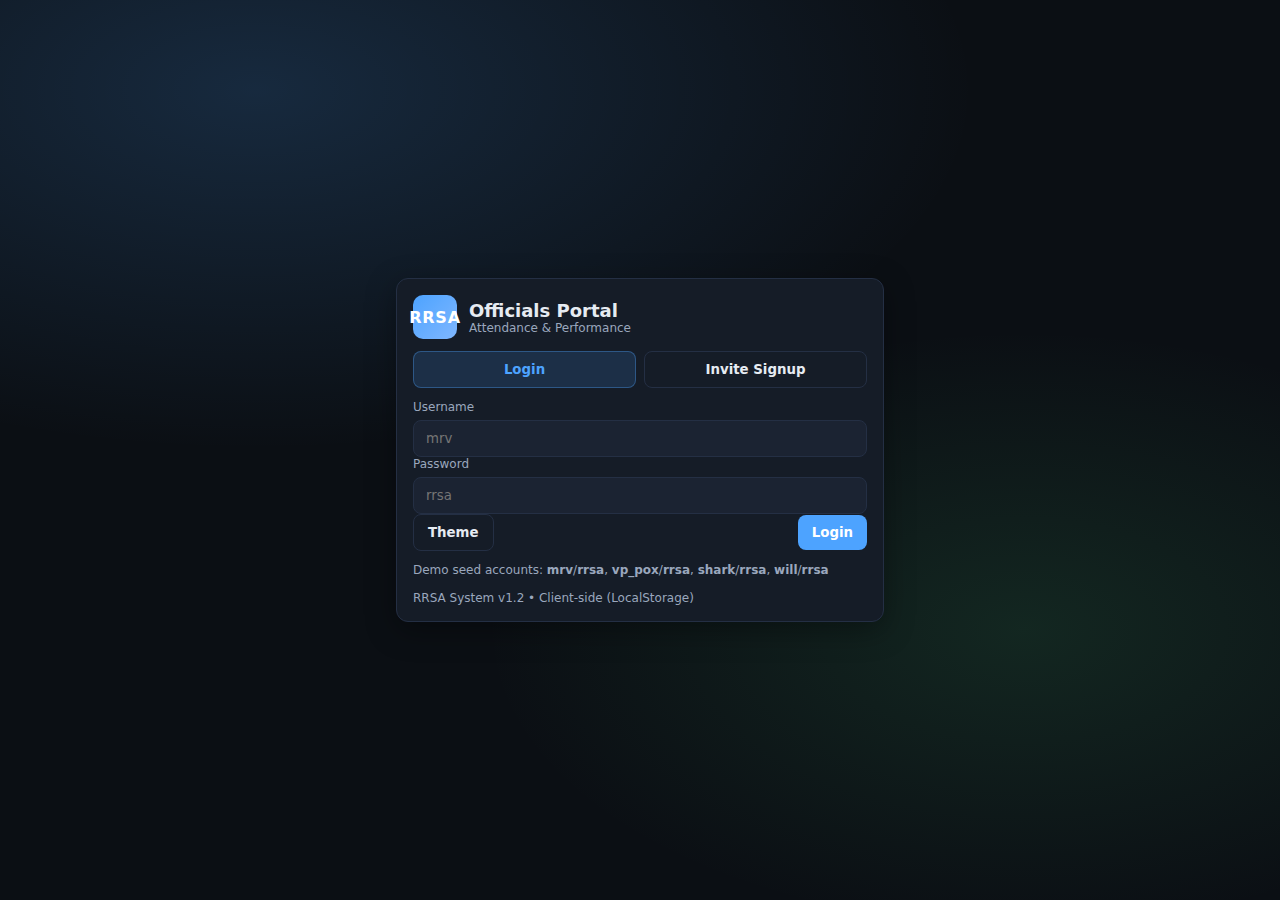
<file: index.html>
<!DOCTYPE html>
<html lang="en">
<head>
  <meta charset="UTF-8" />
  <meta name="viewport" content="width=device-width, initial-scale=1.0" />
  <title>RRSA Officials Portal</title>
  <meta http-equiv="refresh" content="0; url=login.html" />
  <link rel="icon" href="data:,">
</head>
<body>
  <noscript>This app requires JavaScript enabled.</noscript>
  <p>Redirecting to login… <a href="login.html">Click here</a></p>
</body>
</html>
</file>
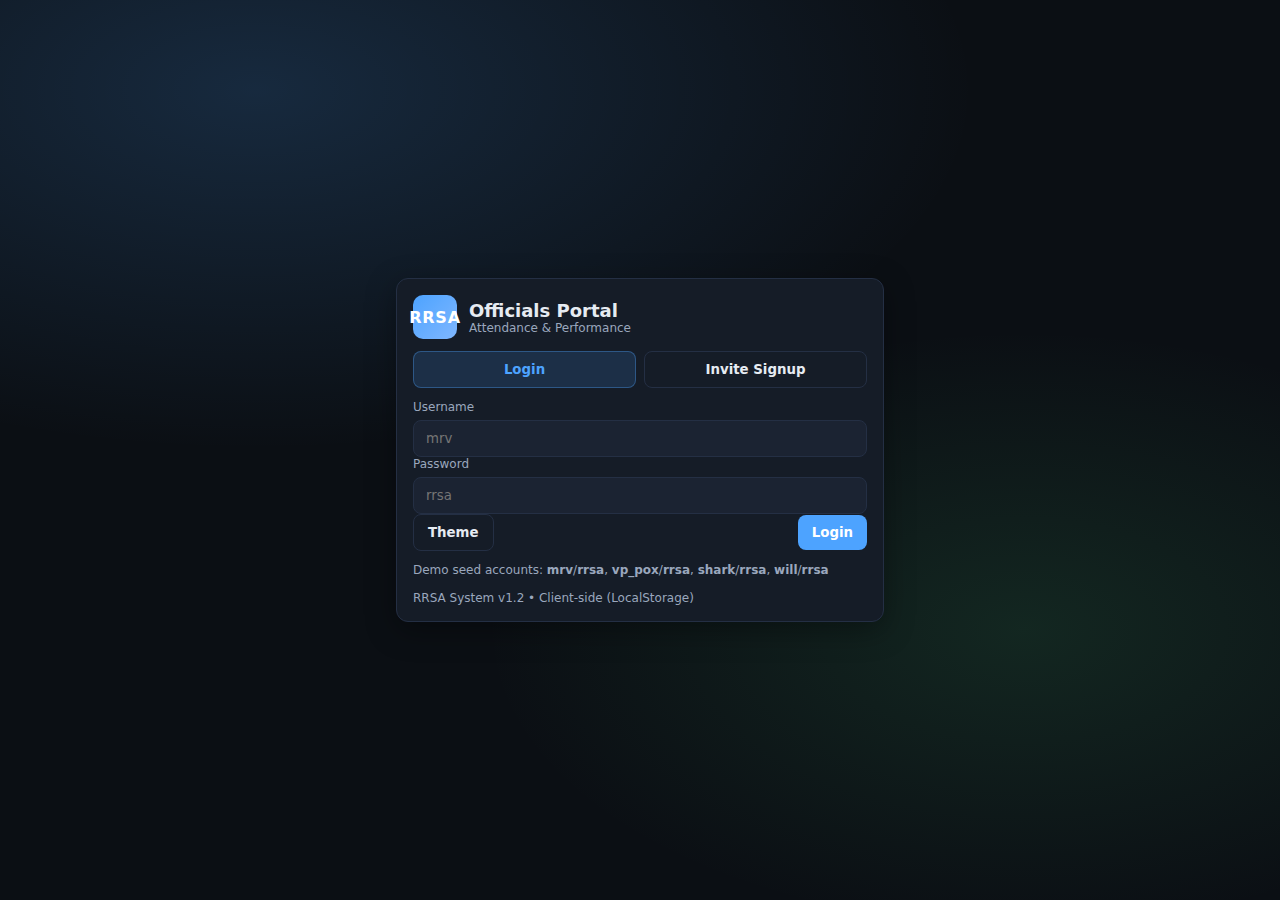
<file: dashboard.html>
<!DOCTYPE html>
<html lang="en" data-theme="dark">
<head>
  <meta charset="UTF-8" />
  <meta name="viewport" content="width=device-width, initial-scale=1.0" />
  <title>RRSA Officials Portal • Dashboard</title>
  <link rel="stylesheet" href="css/style.css" />
  <link rel="icon" href="data:,">
  <meta name="theme-color" content="#0b0f14" />
</head>

<body class="app-shell">
  <div class="layout">
    <aside class="sidebar">
      <div class="brand">
        <div class="brand-mark">RRSA</div>
        <div class="brand-meta">
          <div class="brand-name">Officials Portal</div>
          <div class="brand-sub">Attendance & Performance</div>
        </div>
      </div>

      <div class="sidebar-section">
        <div class="sidebar-title">Navigation</div>
        <nav id="sidebarNav" class="nav"></nav>
      </div>

      <div class="sidebar-footer">
        <div class="whoami">
          <div class="muted tiny">Signed in as</div>
          <div id="userLabel" class="whoami-name">—</div>
        </div>

        <div class="sidebar-actions">
          <button id="themeBtn" class="btn ghost" type="button">Theme</button>
          <button id="logoutBtn" class="btn danger" type="button">Logout</button>
        </div>

        <div class="muted tiny" style="margin-top:10px">
          RRSA System v1.2 • LocalStorage
        </div>
      </div>
    </aside>

    <main class="main">
      <header class="topbar">
        <div class="topbar-left">
          <div class="topbar-title">
            <div class="topbar-h1">Dashboard</div>
            <div class="muted tiny">Role-based access • League-scoped ops</div>
          </div>
        </div>

        <div class="topbar-right">
          <select id="leagueCtx" class="fieldlike" aria-label="League context"></select>
          <button id="exportCsvBtn" class="btn ghost hidden" type="button">Export CSV</button>
        </div>
      </header>

      <section id="view" class="view">
        <div class="muted">Loading…</div>
      </section>
    </main>
  </div>

  <!-- IMPORTANT: script order -->
  <script src="js/database.js"></script>
  <script src="js/roles.js"></script>
  <script src="js/auth.js"></script>
  <script src="js/charts.js"></script>
  <script src="js/dashboard.js"></script>
</body>
</html>
</file>
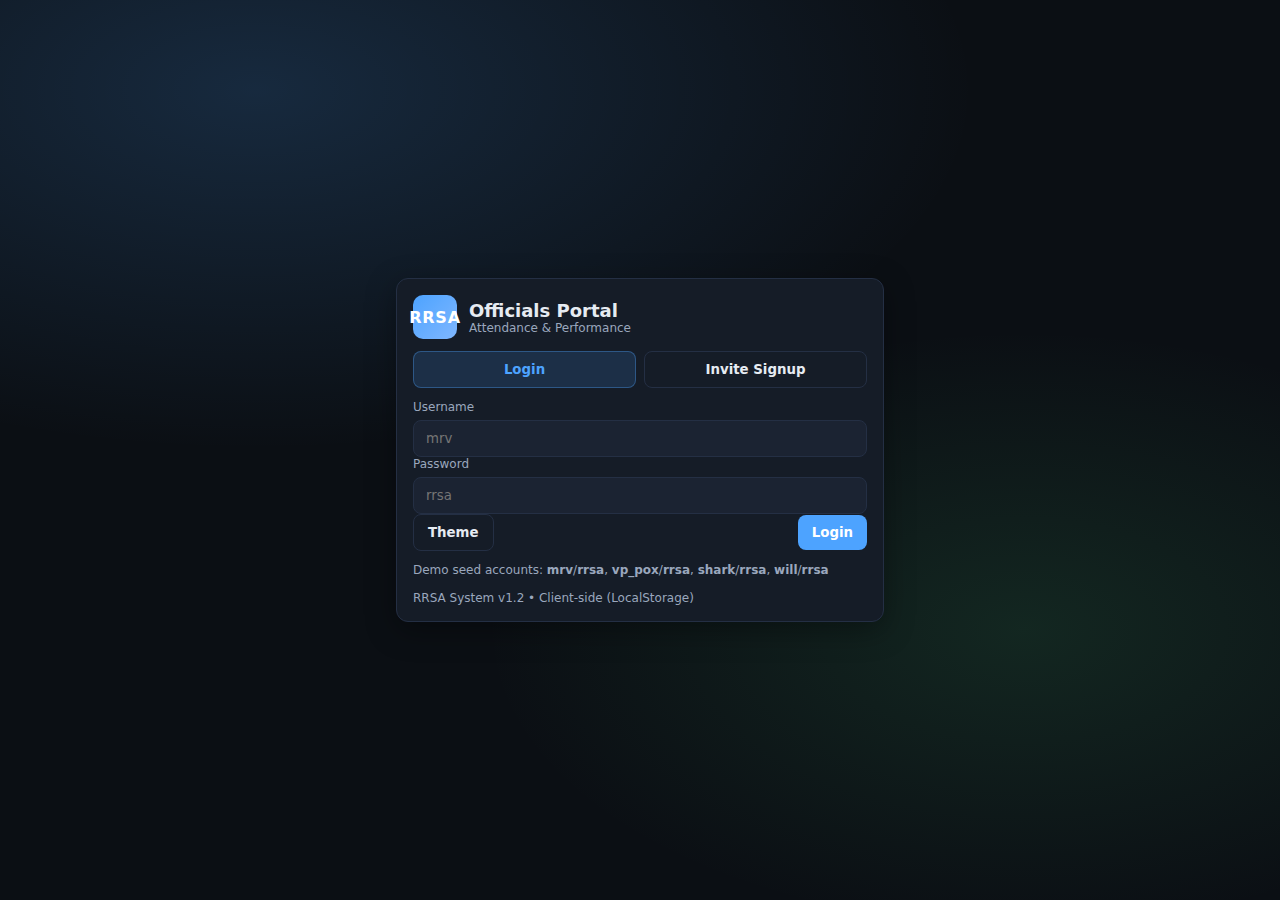
<file: login.html>
<!DOCTYPE html>
<html lang="en" data-theme="dark">
<head>
  <meta charset="UTF-8" />
  <meta name="viewport" content="width=device-width, initial-scale=1.0"/>
  <title>RRSA Officials Portal • Login</title>
  <link rel="stylesheet" href="css/style.css" />
  <link rel="icon" href="data:,">
  <meta name="theme-color" content="#0b0f14" />
</head>
<body class="auth-page">
  <div class="auth-wrap">
    <div class="auth-card">
      <div class="auth-brand">
        <div class="brand-mark">RRSA</div>
        <div>
          <div class="auth-title">Officials Portal</div>
          <div class="muted tiny">Attendance & Performance</div>
        </div>
      </div>

      <div class="tabs">
        <button class="tab active" data-tab="login">Login</button>
        <button class="tab" data-tab="signup">Invite Signup</button>
      </div>

      <!-- LOGIN TAB -->
      <section id="tab-login" class="tabpane">
        <div class="field">
          <label>Username</label>
          <input id="login_user" type="text" autocomplete="username" placeholder="mrv" />
        </div>
        <div class="field">
          <label>Password</label>
          <input id="login_pass" type="password" autocomplete="current-password" placeholder="rrsa" />
        </div>

        <div id="login_msg" class="notice hidden"></div>

        <div class="mini-row" style="justify-content:space-between; align-items:center;">
          <button id="themeBtn" class="btn ghost" type="button">Theme</button>
          <button id="login_btn" class="btn" type="button">Login</button>
        </div>

        <div class="muted tiny" style="margin-top:12px">
          Demo seed accounts: <b>mrv</b>/<b>rrsa</b>, <b>vp_pox</b>/<b>rrsa</b>, <b>shark</b>/<b>rrsa</b>, <b>will</b>/<b>rrsa</b>
        </div>
      </section>

      <!-- SIGNUP TAB -->
      <section id="tab-signup" class="tabpane hidden">
        <div class="field">
          <label>Invite Code</label>
          <input id="inv_code" type="text" placeholder="RRSA-XXXXXXXX" />
        </div>

        <div class="mini-row" style="gap:10px">
          <div class="field" style="flex:1">
            <label>Username</label>
            <input id="new_user" type="text" placeholder="ref_new" />
          </div>
          <div class="field" style="flex:1">
            <label>Display Name</label>
            <input id="new_name" type="text" placeholder="Ref New" />
          </div>
        </div>

        <div class="field">
          <label>Password</label>
          <input id="new_pass" type="password" placeholder="Meets policy" />
          <div id="pw_hint" class="muted tiny"></div>
        </div>

        <div id="signup_msg" class="notice hidden"></div>

        <div class="mini-row" style="justify-content:space-between; align-items:center;">
          <button id="themeBtn2" class="btn ghost" type="button">Theme</button>
          <button id="signup_btn" class="btn" type="button">Create Account</button>
        </div>
      </section>

      <div class="muted tiny" style="margin-top:14px">
        RRSA System v1.2 • Client-side (LocalStorage)
      </div>
    </div>
  </div>

  <!-- Script order -->
  <script src="js/database.js"></script>
  <script src="js/roles.js"></script>
  <script src="js/auth.js"></script>

  <script>
    RRSA_DB.init();
    RRSA_AUTH.applyThemeFromStorage();

    const $ = (s) => document.querySelector(s);

    function show(el, msg, type="info") {
      el.classList.remove("hidden");
      el.textContent = msg;
      el.dataset.type = type;
    }
    function hide(el) {
      el.classList.add("hidden");
      el.textContent = "";
      el.dataset.type = "";
    }

    // Tabs
    const tabs = document.querySelectorAll(".tab");
    tabs.forEach(t => t.addEventListener("click", () => {
      tabs.forEach(x => x.classList.remove("active"));
      t.classList.add("active");
      const k = t.dataset.tab;
      $("#tab-login").classList.toggle("hidden", k !== "login");
      $("#tab-signup").classList.toggle("hidden", k !== "signup");
      hide($("#login_msg"));
      hide($("#signup_msg"));
      renderPwHint();
    }));

    // Theme buttons
    $("#themeBtn").addEventListener("click", RRSA_AUTH.toggleTheme);
    $("#themeBtn2").addEventListener("click", RRSA_AUTH.toggleTheme);

    function renderPwHint() {
      const pol = RRSA_DB.getSettings().authPolicy || {};
      $("#pw_hint").textContent =
        `Policy: min ${pol.minLen ?? 8} chars, letter=${pol.requireLetter ?? true}, number=${pol.requireNumber ?? true}.`;
    }
    renderPwHint();

    // Auto redirect if already logged in
    if (RRSA_AUTH.isLoggedIn()) {
      location.replace("dashboard.html");
    }

    // Login
    $("#login_btn").addEventListener("click", () => {
      hide($("#login_msg"));
      const u = $("#login_user").value;
      const p = $("#login_pass").value;
      const res = RRSA_AUTH.login(u, p);
      if (!res.ok) {
        show($("#login_msg"), res.message || "Login failed.", "danger");
        return;
      }
      location.replace("dashboard.html");
    });

    // Invite signup
    $("#signup_btn").addEventListener("click", () => {
      hide($("#signup_msg"));

      try {
        const code = $("#inv_code").value.trim();
        const username = $("#new_user").value.trim().toLowerCase();
        const displayName = $("#new_name").value.trim();
        const password = $("#new_pass").value;

        const chk = RRSA_AUTH.validatePassword(password);
        if (!chk.ok) throw new Error(chk.message);

        const created = RRSA_DB.redeemInvite({ code, username, password, displayName });
        RRSA_DB.audit(created.username, "signup", "Account created via invite.");
        show($("#signup_msg"), `Account created. You can now login as @${created.username}.`, "ok");
      } catch (err) {
        show($("#signup_msg"), String(err.message || err), "danger");
      }
    });
  </script>
</body>
</html>
</file>
<file: css/style.css>
/* =========================================================
   RRSA SYSTEM v1.2 — STYLE SHEET
   Dark-first, esports-style UI
   ========================================================= */

*,
*::before,
*::after { box-sizing: border-box; }

html, body {
  margin: 0; padding: 0; height: 100%;
  font-family: system-ui, -apple-system, Segoe UI, Roboto, Inter, Arial, sans-serif;
  background: var(--bg); color: var(--text);
}

button, input, select, textarea { font-family: inherit; }
button { cursor: pointer; border: none; background: none; }
input, select, textarea { outline: none; }

:root {
  --bg: #0b0f14;
  --bg-alt: #121822;
  --panel: #151c27;
  --panel-alt: #1b2332;
  --border: #242f44;

  --text: #e6ebf2;
  --text-muted: #9aa7bd;

  --accent: #4da3ff;
  --accent-soft: rgba(77,163,255,0.15);

  --success: #4cd37d;
  --warning: #f4c152;
  --danger: #ff6b6b;
  --info: #6fa8ff;

  --radius: 12px;
  --radius-sm: 8px;
  --shadow: 0 8px 30px rgba(0,0,0,0.35);
}

html[data-theme="light"] {
  --bg: #f5f7fb;
  --bg-alt: #eef1f7;
  --panel: #ffffff;
  --panel-alt: #f0f3fa;
  --border: #d9deea;

  --text: #1c2433;
  --text-muted: #6b768a;

  --accent: #2f6bff;
  --accent-soft: rgba(47,107,255,0.12);

  --success: #2fa66a;
  --warning: #d39b1f;
  --danger: #d94848;
  --info: #2f6bff;

  --shadow: 0 6px 24px rgba(20,30,60,0.12);
}

.muted { color: var(--text-muted); }
.tiny { font-size: 12px; }
.big { font-size: 32px; font-weight: 800; letter-spacing: -0.02em; }
.hidden { display: none !important; }

.divider { height: 1px; background: var(--border); margin: 14px 0; }
.mini-row { display: flex; gap: 16px; flex-wrap: wrap; align-items: stretch; }
.kv .k { font-size: 12px; color: var(--text-muted); }
.kv .v { font-weight: 800; }

.app-shell { height: 100%; }

.layout {
  display: flex;
  height: 100vh;
  overflow: hidden;
}

.sidebar {
  width: 270px;
  background: var(--panel);
  border-right: 1px solid var(--border);
  display: flex;
  flex-direction: column;
  padding: 16px;
}

.brand {
  display: flex;
  gap: 12px;
  align-items: center;
  margin-bottom: 18px;
}

.brand-mark {
  width: 44px; height: 44px;
  border-radius: 10px;
  background: linear-gradient(135deg, var(--accent), #7fb7ff);
  display: flex; align-items: center; justify-content: center;
  font-weight: 900; color: #fff;
  letter-spacing: 0.05em;
}

.brand-name { font-weight: 800; }
.brand-sub { font-size: 12px; color: var(--text-muted); }

.sidebar-section { margin-bottom: 18px; }
.sidebar-title {
  font-size: 12px;
  text-transform: uppercase;
  letter-spacing: 0.08em;
  color: var(--text-muted);
  margin-bottom: 8px;
}

.nav { display: flex; flex-direction: column; gap: 4px; }

.nav-item {
  padding: 10px 12px;
  border-radius: var(--radius-sm);
  color: var(--text);
  text-align: left;
  border: 1px solid transparent;
}

.nav-item:hover { background: var(--panel-alt); }
.nav-item.active {
  background: var(--accent-soft);
  color: var(--accent);
  font-weight: 800;
  border-color: rgba(77,163,255,0.25);
}

.sidebar-footer {
  margin-top: auto;
  border-top: 1px solid var(--border);
  padding-top: 12px;
}

.whoami-name { font-weight: 800; }

.sidebar-actions { display: flex; gap: 8px; margin-top: 10px; }

.main {
  flex: 1;
  display: flex;
  flex-direction: column;
  background: var(--bg);
}

.topbar {
  display: flex;
  justify-content: space-between;
  align-items: center;
  padding: 14px 20px;
  background: var(--panel);
  border-bottom: 1px solid var(--border);
}

.topbar-h1 { font-size: 18px; font-weight: 900; }

.topbar-right { display: flex; gap: 10px; align-items: center; }

.view {
  flex: 1;
  overflow-y: auto;
  padding: 20px;
}

.page { max-width: 1200px; margin: 0 auto; }
.page-head {
  display: flex;
  justify-content: space-between;
  align-items: baseline;
  gap: 12px;
  margin-bottom: 14px;
}
.page-head h1 { margin: 0; font-size: 22px; font-weight: 900; }

.btn {
  padding: 10px 14px;
  border-radius: var(--radius-sm);
  background: var(--accent);
  color: #fff;
  font-weight: 800;
}
.btn:hover { filter: brightness(1.05); }

.btn.ghost {
  background: transparent;
  color: var(--text);
  border: 1px solid var(--border);
}
.btn.ghost:hover { background: var(--panel-alt); }

.btn.danger { background: var(--danger); }
.btn.xs { padding: 6px 10px; font-size: 12px; }

.field { display: flex; flex-direction: column; gap: 6px; }
.field label { font-size: 12px; color: var(--text-muted); }

input, select, textarea, .fieldlike {
  padding: 10px 12px;
  border-radius: var(--radius-sm);
  background: var(--panel-alt);
  border: 1px solid var(--border);
  color: var(--text);
}

textarea { resize: vertical; }

.card {
  background: var(--panel);
  border: 1px solid var(--border);
  border-radius: var(--radius);
  padding: 16px;
  margin-bottom: 16px;
}

.card-title { font-weight: 900; margin-bottom: 10px; }
.sub { color: var(--text-muted); font-size: 13px; margin-top: -4px; }

.grid-3 {
  display: grid;
  grid-template-columns: repeat(3, 1fr);
  gap: 16px;
}

.grid-2 {
  display: grid;
  grid-template-columns: repeat(2, 1fr);
  gap: 16px;
}

.table { display: grid; gap: 4px; }

.tr {
  display: grid;
  gap: 10px;
  padding: 10px;
  border-radius: var(--radius-sm);
  align-items: center;
}

.tr.th { font-weight: 900; color: var(--text-muted); }
.tr:not(.th):hover { background: var(--panel-alt); }

.list { display: flex; flex-direction: column; gap: 6px; }

.list-item {
  padding: 12px;
  border-radius: var(--radius-sm);
  border: 1px solid var(--border);
  background: var(--panel-alt);
  display: flex;
  justify-content: space-between;
  gap: 12px;
  align-items: center;
  text-align: left;
}
.list-item:hover { background: var(--accent-soft); }

.pill {
  padding: 4px 8px;
  border-radius: 999px;
  font-size: 12px;
  font-weight: 900;
  border: 1px solid transparent;
}
.pill.ok { background: rgba(76,211,125,0.15); color: var(--success); border-color: rgba(76,211,125,0.25); }
.pill.warn { background: rgba(244,193,82,0.15); color: var(--warning); border-color: rgba(244,193,82,0.25); }
.pill.danger { background: rgba(255,107,107,0.15); color: var(--danger); border-color: rgba(255,107,107,0.25); }
.pill.info { background: rgba(111,168,255,0.15); color: var(--info); border-color: rgba(111,168,255,0.25); }

.modal-backdrop {
  position: fixed; inset: 0;
  background: rgba(0,0,0,0.62);
  display: flex; align-items: center; justify-content: center;
  z-index: 1000;
  padding: 16px;
}

.modal {
  background: var(--panel);
  border-radius: var(--radius);
  border: 1px solid var(--border);
  width: 100%;
  max-width: 560px;
  padding: 16px;
  box-shadow: var(--shadow);
}

.modal.modal-wide { max-width: 920px; }

.modal-head {
  display: flex;
  justify-content: space-between;
  align-items: center;
  margin-bottom: 10px;
}

.chart {
  width: 100%;
  height: 220px;
  background: var(--panel-alt);
  border: 1px solid var(--border);
  border-radius: var(--radius-sm);
  display: block;
}

.notice {
  margin: 10px 0;
  padding: 10px 12px;
  border-radius: var(--radius-sm);
  border: 1px solid var(--border);
  background: var(--panel-alt);
}
.notice[data-type="danger"] { border-color: rgba(255,107,107,0.35); }
.notice[data-type="ok"] { border-color: rgba(76,211,125,0.35); }

/* Auth page */
.auth-page {
  min-height: 100vh;
  display: flex;
  align-items: center;
  justify-content: center;
  background: radial-gradient(1200px 600px at 20% 10%, rgba(77,163,255,0.18), transparent 60%),
              radial-gradient(900px 500px at 80% 70%, rgba(76,211,125,0.12), transparent 60%),
              var(--bg);
}

.auth-wrap { width: 100%; padding: 16px; max-width: 520px; }
.auth-card {
  background: var(--panel);
  border: 1px solid var(--border);
  border-radius: var(--radius);
  padding: 16px;
  box-shadow: var(--shadow);
}

.auth-brand { display: flex; gap: 12px; align-items: center; margin-bottom: 10px; }
.auth-title { font-size: 18px; font-weight: 900; }

.tabs { display: flex; gap: 8px; margin: 12px 0; }
.tab {
  flex: 1;
  padding: 10px 12px;
  border-radius: var(--radius-sm);
  border: 1px solid var(--border);
  color: var(--text);
  font-weight: 800;
}
.tab.active {
  background: var(--accent-soft);
  border-color: rgba(77,163,255,0.35);
  color: var(--accent);
}

@media (max-width: 980px) {
  .grid-3 { grid-template-columns: 1fr; }
  .grid-2 { grid-template-columns: 1fr; }
}

@media (max-width: 820px) {
  .layout { flex-direction: column; }
  .sidebar { width: 100%; }
}
</file>
